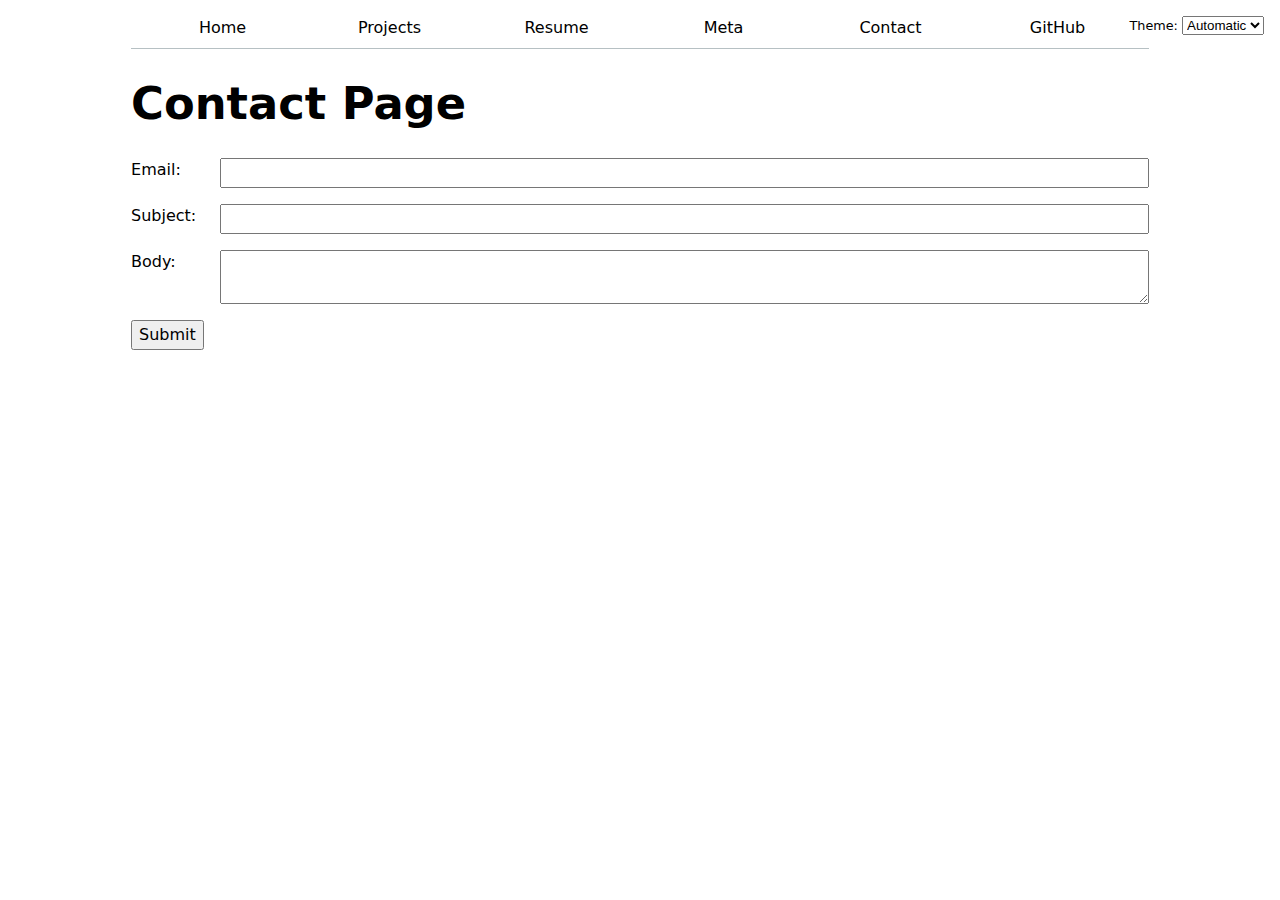
<file: contact/index.html>
<!DOCTYPE html>
<html lang="en">
<head>
    <meta charset="UTF-8">
    <meta name="viewport" content="width=device-width, initial-scale=1.0">
    <title>Contact Page</title>
    <link href="../style.css" rel="stylesheet">
    <script type="module" src="../global.js"></script>
</head>
<body>
    <h1>Contact Page</h1>
    <form action="mailto:ibustillos@ucsd.edu" method="POST" enctype="text/plain">
        <label>
            Email:
            <input name="email" type="email">
        </label>
        <label>
            Subject:
            <input name="subject">
        </label>
        <label>
            Body:
            <textarea name="body"></textarea>
        </label>
        <button>Submit</button>
    </form>
</body>
</html>
</file>
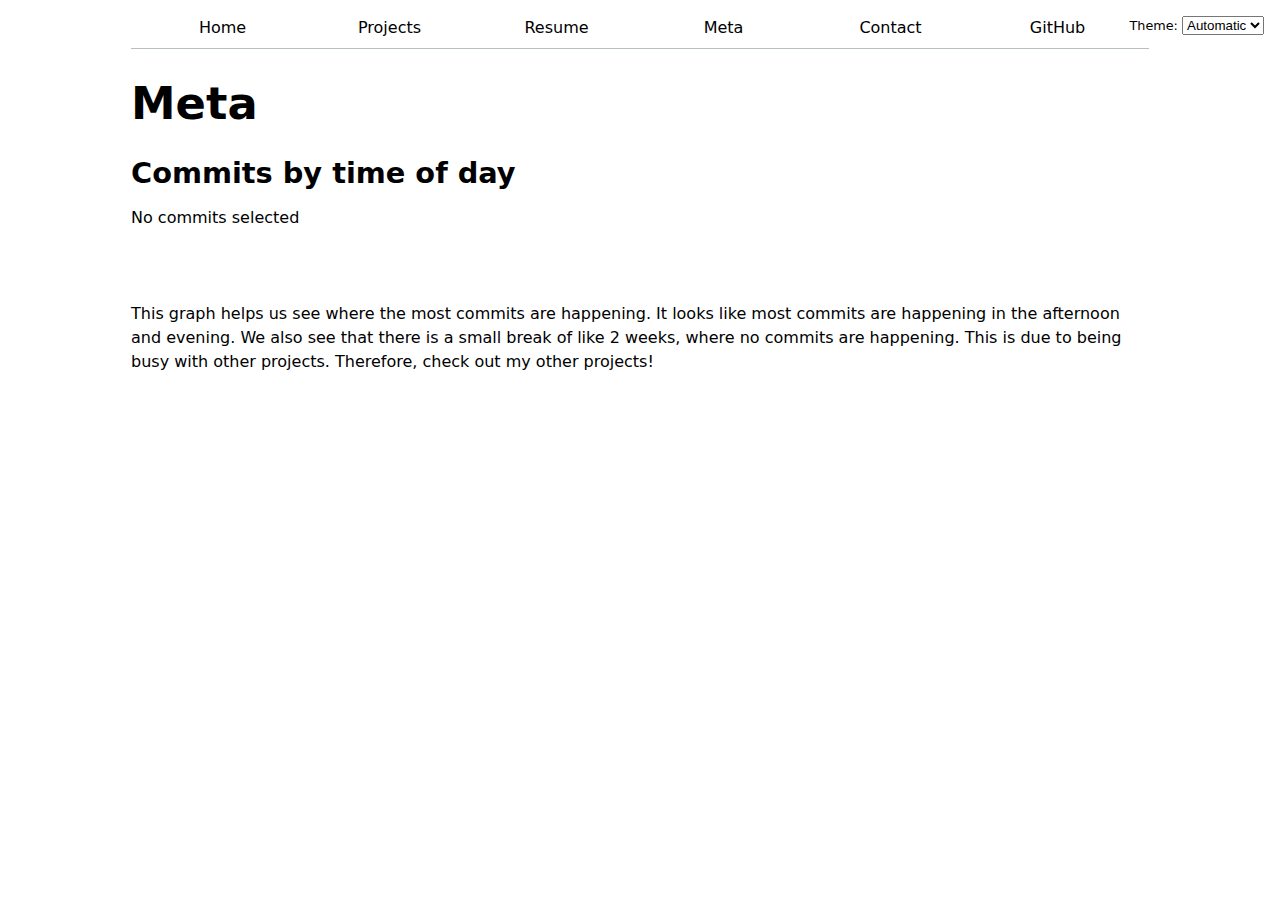
<file: meta/index.html>
<!DOCTYPE html>
<html lang="en">
<head>
    <meta charset="UTF-8">
    <meta name="viewport" content="width=device-width, initial-scale=1.0">
    <title>Meta</title>
    <link href="../style.css" rel="stylesheet">
    <script type="module" src="../global.js"></script>
    <script type="module" src="main.js"></script>
    <script src="https://d3js.org/d3.v7.min.js"></script>
</head>
<body>
    <h1 class="meta-title">
        Meta
    </h1>
    <div id="stats"></div>
    <h2>
        Commits by time of day
    </h2>
    <div id="chart"></div>
    <dl id="commit-tooltip" class="info tooltip" style="display: none;">
        <dt>Commit</dt>
        <dd>
          <a href="" id="commit-link" target="_blank"></a>
        </dd>
        <dt>Date</dt>
        <dd id="commit-date"></dd>
    </dl>

    <p id="selection-count">No commits selected</p>

    <dl id="language-breakdown" class="stats"></dl>

    <p>
        This graph helps us see where the most commits are happening. It looks like most commits are happening in the afternoon and evening.
        We also see that there is a small break of like 2 weeks, where no commits are happening. This is due to being busy with other projects.
        Therefore, check out my other projects!
    </p>
</body>
</html>
</file>
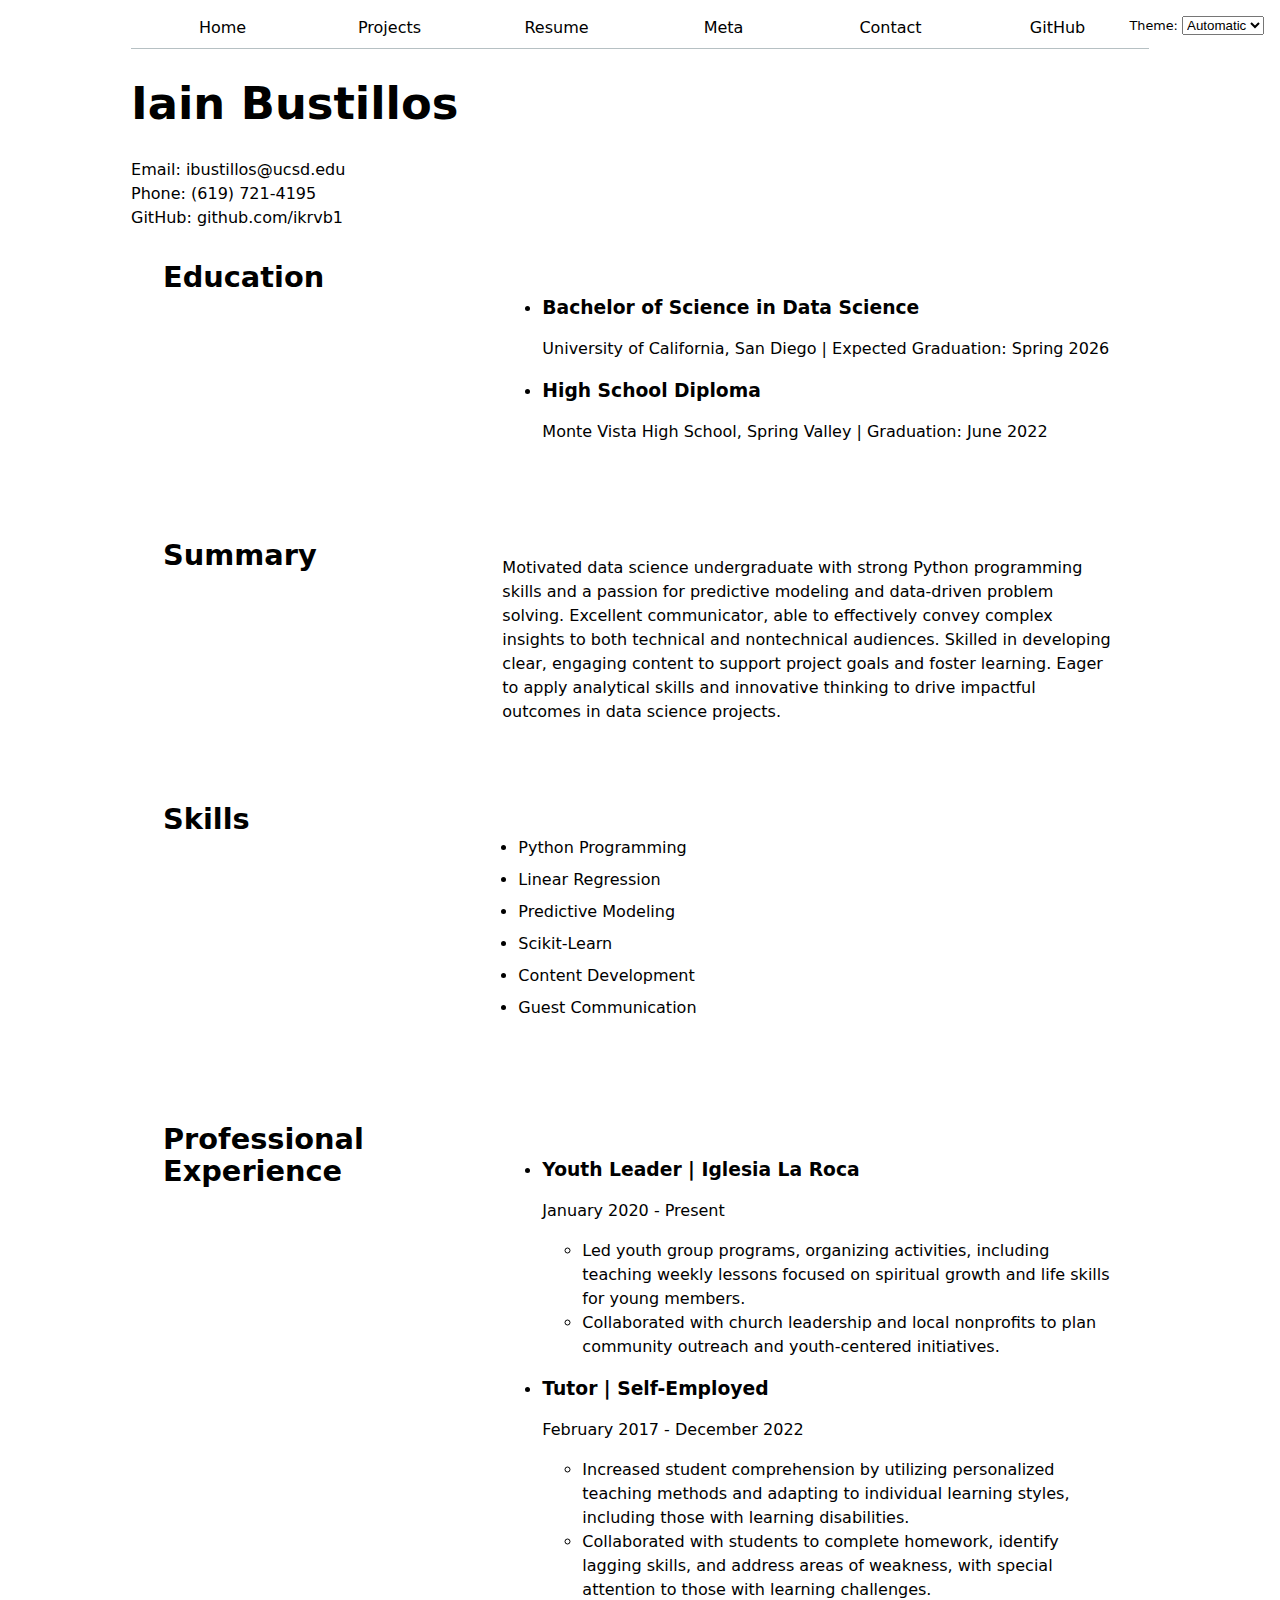
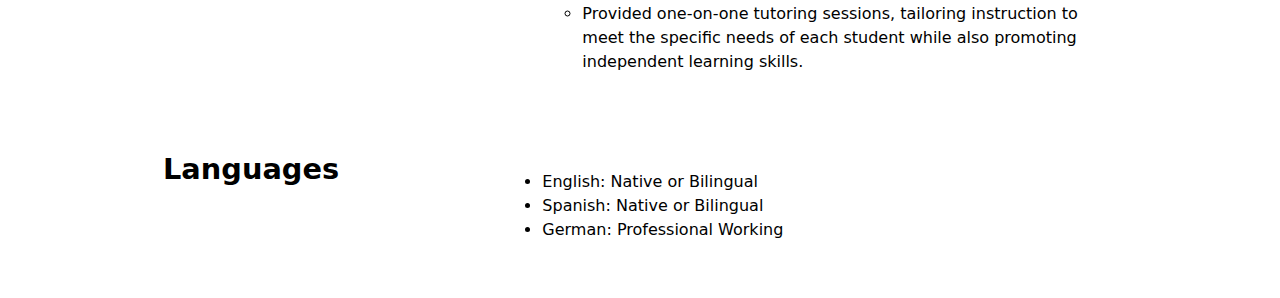
<file: resume/index.html>
<!DOCTYPE html>
<html lang="en">
<head>
    <meta charset="UTF-8">
    <meta name="viewport" content="width=device-width, initial-scale=1.0">
    <title>Resume</title>
    <link href="../style.css" rel="stylesheet">
    <script type="module" src="../global.js"></script>
</head>
<body>

    <header>
        <h1>Iain Bustillos</h1>
            <ul class="contact-info">
                <li>Email: ibustillos@ucsd.edu</li>
                <li>Phone: (619) 721-4195</li>
                <li>GitHub: github.com/ikrvb1</li>
            </ul>
    </header>

    <section class="section">
        <h2>Education</h2>
        <ul class="education">
            <li>
                <h3>Bachelor of Science in Data Science</h3>
                <p>University of California, San Diego | Expected Graduation: Spring 2026</p>
            </li>
            <li>
                <h3>High School Diploma</h3>
                <p>Monte Vista High School, Spring Valley | Graduation: June 2022</p>
            </li>
        </ul>
    </section>

    <section class="section">
        <h2>Summary</h2>
        <p>Motivated data science undergraduate with strong Python programming skills and a passion for predictive modeling and data-driven problem solving. Excellent communicator, able to effectively convey complex insights to both technical and nontechnical audiences. Skilled in developing clear, engaging content to support project goals and foster learning. Eager to apply analytical skills and innovative thinking to drive impactful outcomes in data science projects.</p>
    </section>

    <section class="section">
        <h2>Skills</h2>
        <ul class="skills">
            <li>Python Programming</li>
            <li>Linear Regression</li>
            <li>Predictive Modeling</li>
            <li>Scikit-Learn</li>
            <li>Content Development</li>
            <li>Guest Communication</li>
        </ul>
    </section>

    <section class="section">
        <h2>Professional Experience</h2>
        <ul class="experience">
            <li>
                <h3 class="job-title">Youth Leader | Iglesia La Roca</h3>
                <p>January 2020 - Present</p>
                <ul>
                    <li>Led youth group programs, organizing activities, including teaching weekly lessons focused on spiritual growth and life skills for young members.</li>
                    <li>Collaborated with church leadership and local nonprofits to plan community outreach and youth-centered initiatives.</li>
                </ul>
            </li>
            <li>
                <h3 class="job-title">Tutor | Self-Employed</h3>
                <p>February 2017 - December 2022</p>
                <ul>
                    <li>Increased student comprehension by utilizing personalized teaching methods and adapting to individual learning styles, including those with learning disabilities.</li>
                    <li>Collaborated with students to complete homework, identify lagging skills, and address areas of weakness, with special attention to those with learning challenges.</li>
                    <li>Provided one-on-one tutoring sessions, tailoring instruction to meet the specific needs of each student while also promoting independent learning skills.</li>
                </ul>
            </li>
        </ul>
    </section>
    
    <section class="section">
        <h2>Languages</h2>
        <ul class="languages">
            <li>English: Native or Bilingual</li>
            <li>Spanish: Native or Bilingual</li>
            <li>German: Professional Working</li>
        </ul>
    </section>
</body>
</html>
</file>
<file: style.css>
:root {
  --color-accent: oklch(88.68% 0.1821 95.33);
}

html {
  color-scheme: light dark;
}

body {
  font: 100%/1.5 system-ui;
  max-width: 100ch;
  margin-inline: max(1em, (100% - 100ch) / 2);
}

nav {
  display: flex;
  text-align: center;
  padding: 0.5em;
  margin-bottom: 1em;
  border-bottom: 1px solid;
  border-bottom-color: oklch(80% 3% 220);
}

nav a {
  flex: 1;
  text-decoration: none;
  color: inherit;
}

nav a.current {
  border-bottom: 0.4em solid oklch(80% 3% 220);
  padding-bottom: 0.3em;
  margin-bottom: -8px;
}

nav a:hover {
  border-bottom: 0.4em solid var(--color-accent);
  background-color: color-mix(in oklch, var(--color-accent), canvas 85%);
  padding-bottom: 0.3em;
  margin-bottom: -8px;
}

form {
  display: grid;
  grid-template-columns: auto 1fr;
  gap: 1em;
}

form input, form textarea, form button {
  font: inherit;
}

form label {
  display: grid;
  grid-template-columns: subgrid;
  grid-column: 1 / -1;
}

.projects {
  display: grid;
  grid-template-columns: repeat(auto-fill, minmax(15em, 1fr));
  gap: 1em;
}

article {
  display: grid;
  grid-template-rows: subgrid;
  grid-row: span 3;
}

h1 {
  font-size: 280%;
  line-height: 1.1;
  text-wrap: balance;
}

h2 {
  margin: 0;
  font-size: 180%;
  line-height: 1.1;
  text-wrap: balance;
}

h3, h4, h5, h6 {
  line-height: 1.1;
  text-wrap: balance;
}

.contact-info {
  list-style: none;
  padding: 0;
  margin: 0;
}

.section {
  display: grid;
  grid-template-columns: 1fr 2fr;
  gap: 2em;
  padding: 2em;
}

.skills {
  border-radius: 8px;
  padding: 1em;
}

.skills ul {
  list-style-type: none;
  padding-left: 0;
}

.skills li {
  margin-bottom: 0.5em;
}

.color-scheme {
  position: absolute;
  top: 1rem;
  right: 1rem;
  font-size: 80%;
}

#profile-stats dl {
    display: grid;
    grid-template-columns: repeat(4, 1fr);
    gap: 10px;
    padding: 15px;
    border-radius: 8px;
    text-align: center;
}

#profile-stats dt {
    font-weight: bold;
    grid-row: 1;
}

#profile-stats dd {
    grid-row: 2;
    margin: 0;
}

img {
  max-width: 270px;
  height: auto;
}

.project-year {
  font-family: Baskerville;
  font-variant-numeric: oldstyle-nums;
}

#projects-plot {
  max-width: 20em;
  margin-block: 2em;

  overflow: visible;
}

.container {
  display: grid;
  grid-template-columns: 1fr 1fr;
  gap: 1em;
}

.legend {
  list-style: none;
  padding: 0;
  margin: 1em 0;
  display: grid;
  grid-template-columns: repeat(auto-fill, minmax(8em, 1fr));
}

.legend li {
  display: flex;
  align-items: center;
  gap: 0.5em;
}

.legend .swatch {
  width: 1em;
  height: 1em;
  display: inline-block;
  border-radius: 0.25em;
  background-color: var(--color);
}

.searchBar {
  width: 100%;
  padding: 10px;
  margin: 20px 0;
  border: 1px solid #ccc;
  border-radius: 5px;
}

&:has(path:hover) {
  path:not(:hover) {
    opacity: 0.5;
  }
}

path {
  transition: 300ms;
  cursor: pointer;
}

.selected {
  --color: oklch(88.68% 0.1821 95.33) !important;

  &:is(path) {
    fill: var(--color);
  }
}

.selected:is(path) {
  fill: var(--color);
}

.selected:is(li) {
  font-weight: bold; /* Make legend stand out */
}

.stats {
  display: grid;
  grid-template-columns: repeat(4, 1fr); /* 4 equal columns */
  grid-template-rows: auto auto; /* Two rows: one for dt, one for dd */
  gap: 10px;
  padding: 15px;
  border-radius: 8px;
  text-align: center;
}

.stats dt {
  font-weight: bold;
  grid-row: 1; /* Ensures all dt elements are in the first row */
}

.stats dd {
  grid-row: 2; /* Ensures all dd elements are in the second row */
  margin: 0;
}

/* Styling for dl.info */
dl.info {
  display: grid;
  grid-template-columns: 1fr 3fr;  /* dt in 1st column, dd in 2nd column */
  gap: 0.5em;  /* Add spacing between columns */
  margin: 0;  /* Remove default margins */
}

dl.info dt {
  font-weight: bold;  /* Make dt text bold */
  margin: 0;  /* Remove any default margin */
  text-align: right;  /* Align dt to the right for a clean look */
}

dl.info dd {
  margin: 0;  /* Remove default margin */
  font-weight: normal;/* Set dd color to a darker gray */
  transition-duration: 500ms;
  transition-property: opacity, visibility;
}

dl.info[hidden]:not(:hover, :focus-within) {
  opacity: 0;
  visibility: hidden;
}

circle {
  transition: 200ms;
  transform-origin: center;
  transform-box: fill-box;
}

circle:hover {
  transform: scale(1.5);
  fill-opacity: 1;
}

/* Styling for .tooltip */
.tooltip {
  position: absolute;
  background: rgba(0, 0, 0, 0.8);
  color: white;
  padding: 10px;
  border-radius: 5px;
  pointer-events: none;
  z-index: 10; /* Make sure it appears above the scatterplot */
  opacity: 0.9;
}


.tooltip dt {
  font-weight: bold;
}

.tooltip dd {
  margin: 0 0 10px 0;
}

@keyframes marching-ants {
  to {
    stroke-dashoffset: -8; /* 5 + 3 */
  }
}

.selection {
  fill-opacity: 0.1;
  stroke: black;
  stroke-opacity: 0.7;
  stroke-dasharray: 5 3;
  animation: marching-ants 2s linear infinite;
}

#commit-tooltip {
  position: absolute;
  background: rgba(0, 0, 0, 0.7);
  color: white;
  padding: 10px;
  border-radius: 5px;
  pointer-events: none;
  z-index: 1000;
  display: none; /* Hide by default */
}

#commit-tooltip dt {
  font-weight: bold;
}

circle.selected {
  fill: #ff6b6b;
}
</file>
